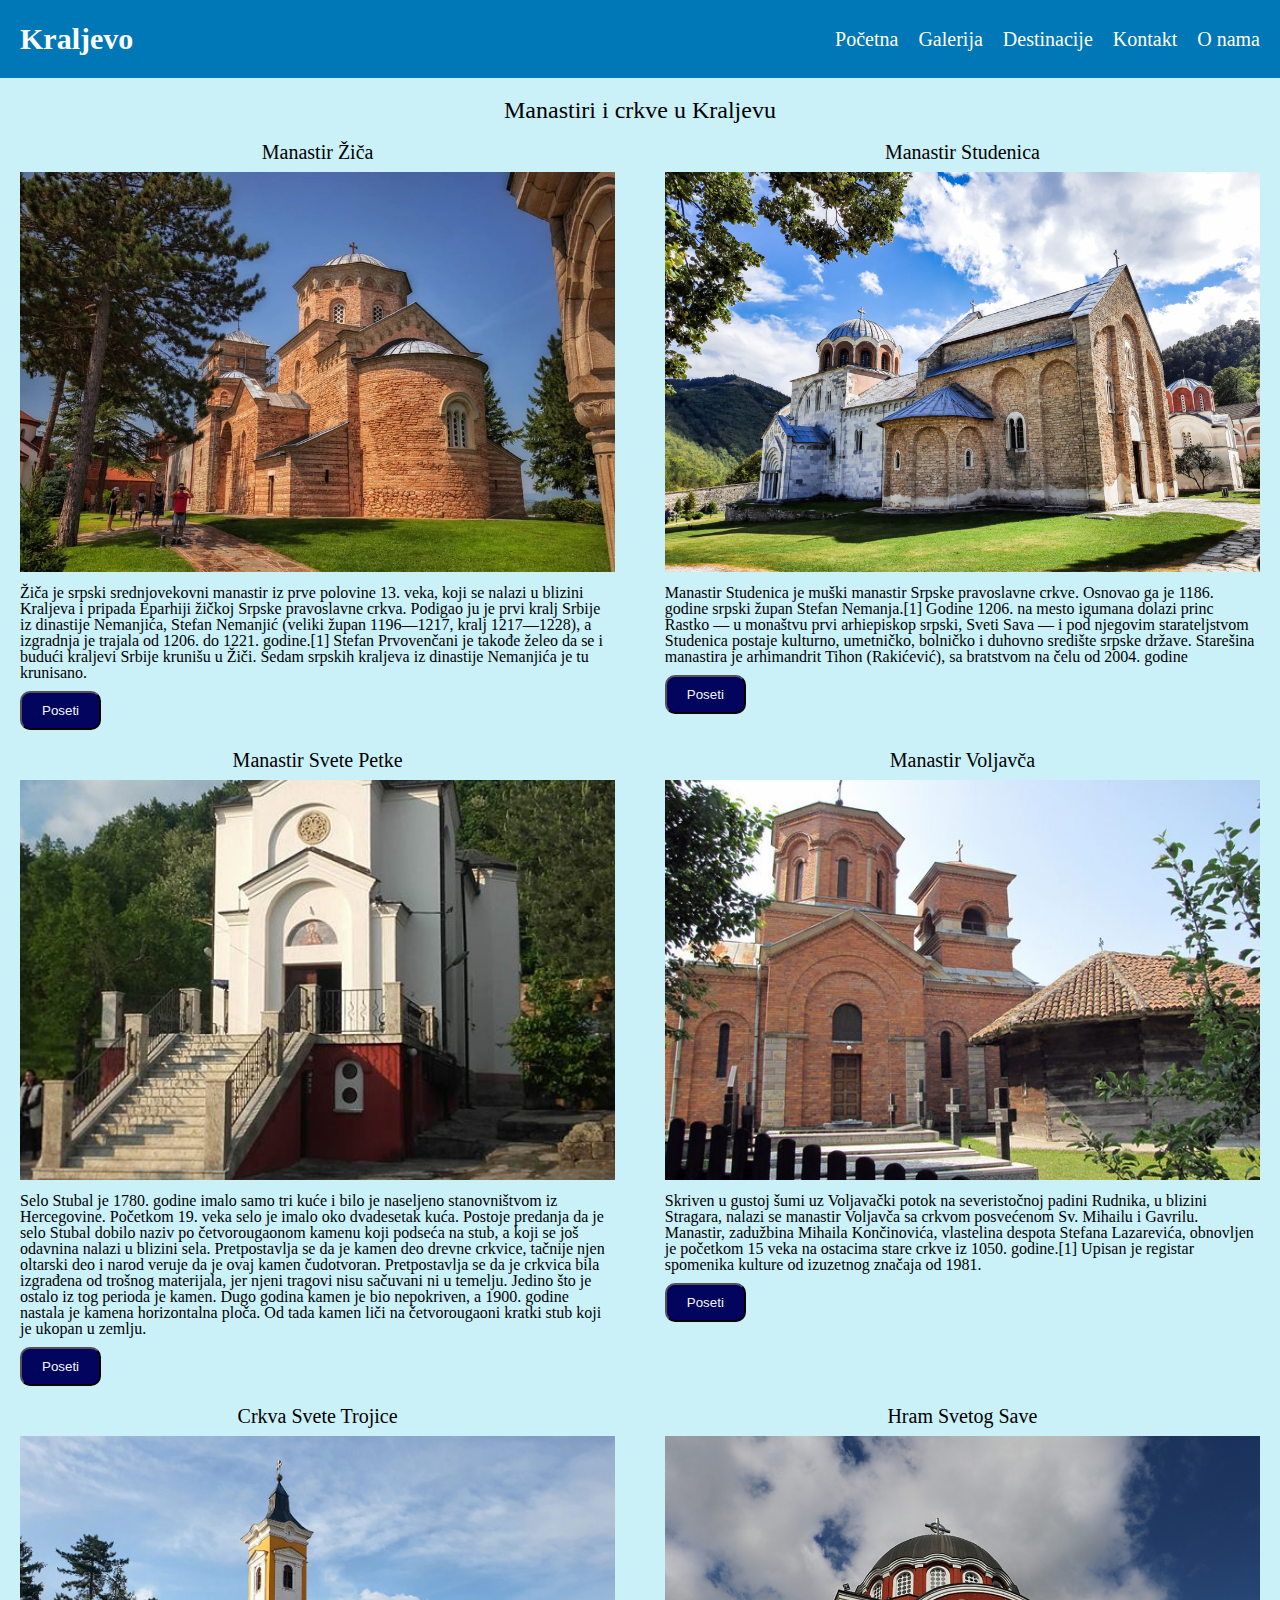
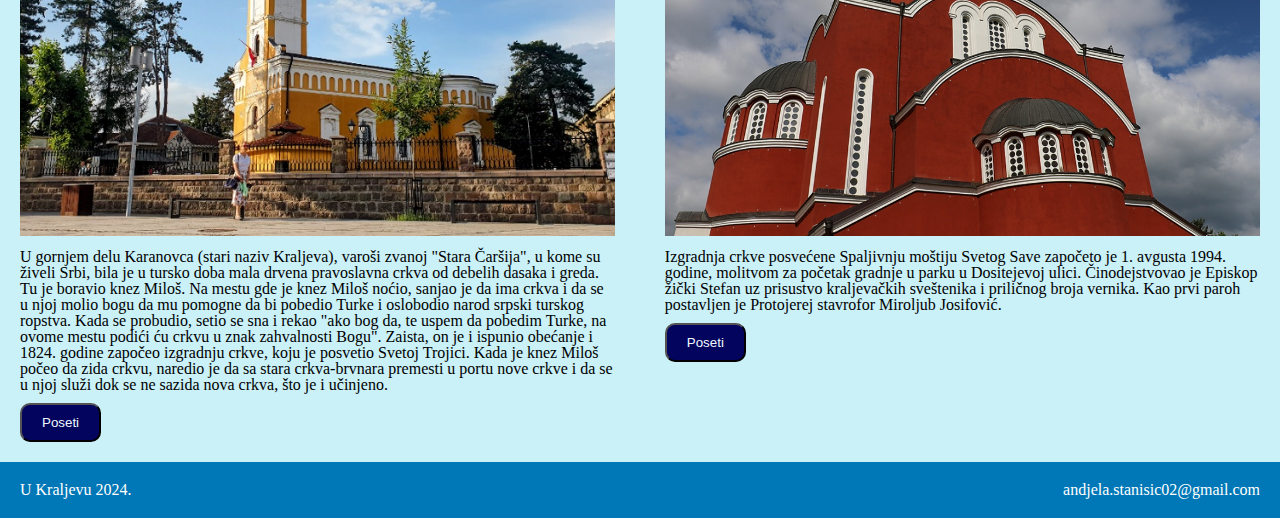
<file: andjelastanisic/index.html>
<!DOCTYPE html>
<html lang="en">
  <head>
    <meta charset="UTF-8" />
    <meta http-equiv="X-UA-Compatible" content="IE=edge" />
    <meta name="viewport" content="width=device-width, initial-scale=1.0" />
    <title>Moje mesto</title>
    <link rel="stylesheet" href="./css/reset.css" />
    <link rel="stylesheet" href="./css/nav.css" />
    <link rel="stylesheet" href="./css/main.css" />
    <link rel="stylesheet" href="./css/footer.css" />
  </head>

  <body>
    <nav>
      <a class="logo" href="index.html">Kraljevo</a>
      <ul>
        <li><a href="index.html">Početna</a></li>
        <li><a href="./galerija.html">Galerija</a></li>
        <li><a href="./destinacije.html">Destinacije</a></li>
        <li><a href="./kontakt.html">Kontakt</a></li>
        <li><a href="./onama.html">O nama</a></li>
      </ul>
    </nav>

    <main>
      <h1>Manastiri i crkve u Kraljevu</h1>

      <div class="cards-wrapper">
        <div class="card">
          <h2>Manastir Žiča</h2>
          <img src="./img/Zica.jpg" alt="Manastir Žiča" />
          <p>
            Žiča je srpski srednjovekovni manastir iz prve polovine 13. veka,
            koji se nalazi u blizini Kraljeva i pripada Eparhiji žičkoj Srpske
            pravoslavne crkva. Podigao ju je prvi kralj Srbije iz dinastije
            Nemanjića, Stefan Nemanjić (veliki župan 1196—1217, kralj
            1217—1228), a izgradnja je trajala od 1206. do 1221. godine.[1]
            Stefan Prvovenčani je takođe želeo da se i budući kraljevi Srbije
            krunišu u Žiči. Sedam srpskih kraljeva iz dinastije Nemanjića je tu
            krunisano.
          </p>
          <button>Poseti</button>
        </div>

        <div class="card">
          <h2>Manastir Studenica</h2>
          <img src="./img/Studenica.jpg" alt="Manastir Studenica" />
          <p>
            Manastir Studenica je muški manastir Srpske pravoslavne crkve.
            Osnovao ga je 1186. godine srpski župan Stefan Nemanja.[1] Godine
            1206. na mesto igumana dolazi princ Rastko — u monaštvu prvi
            arhiepiskop srpski, Sveti Sava — i pod njegovim starateljstvom
            Studenica postaje kulturno, umetničko, bolničko i duhovno središte
            srpske države. Starešina manastira je arhimandrit Tihon (Rakićević),
            sa bratstvom na čelu od 2004. godine
          </p>
          <button>Poseti</button>
        </div>

        <div class="card">
          <h2>Manastir Svete Petke</h2>
          <img src="./img/Sveta Petka.jpg" alt="Manastir Svete Petke" />
          <p>
            Selo Stubal je 1780. godine imalo samo tri kuće i bilo je naseljeno
            stanovništvom iz Hercegovine. Početkom 19. veka selo je imalo oko
            dvadesetak kuća. Postoje predanja da je selo Stubal dobilo naziv po
            četvorougaonom kamenu koji podseća na stub, a koji se još odavnina
            nalazi u blizini sela. Pretpostavlja se da je kamen deo drevne
            crkvice, tačnije njen oltarski deo i narod veruje da je ovaj kamen
            čudotvoran. Pretpostavlja se da je crkvica bila izgrađena od trošnog
            materijala, jer njeni tragovi nisu sačuvani ni u temelju. Jedino što
            je ostalo iz tog perioda je kamen. Dugo godina kamen je bio
            nepokriven, a 1900. godine nastala je kamena horizontalna ploča. Od
            tada kamen liči na četvorougaoni kratki stub koji je ukopan u
            zemlju.
          </p>
          <button>Poseti</button>
        </div>

        <div class="card">
          <h2>Manastir Voljavča</h2>
          <img src="./img/Voljavca.jpg" alt="Manastir Voljavča" />
          <p>
            Skriven u gustoj šumi uz Voljavački potok na severistočnoj padini
            Rudnika, u blizini Stragara, nalazi se manastir Voljavča sa crkvom
            posvećenom Sv. Mihailu i Gavrilu. Manastir, zadužbina Mihaila
            Končinovića, vlastelina despota Stefana Lazarevića, obnovljen je
            početkom 15 veka na ostacima stare crkve iz 1050. godine.[1] Upisan
            je registar spomenika kulture od izuzetnog značaja od 1981.
          </p>
          <button>Poseti</button>
        </div>

        <div class="card">
          <h2>Crkva Svete Trojice</h2>
          <img src="./img/Svete Trojice.jpg" alt="Crkva Svete Trojice" />
          <p>
            U gornjem delu Karanovca (stari naziv Kraljeva), varoši zvanoj
            "Stara Čaršija", u kome su živeli Srbi, bila je u tursko doba mala
            drvena pravoslavna crkva od debelih dasaka i greda. Tu je boravio
            knez Miloš. Na mestu gde je knez Miloš noćio, sanjao je da ima crkva
            i da se u njoj molio bogu da mu pomogne da bi pobedio Turke i
            oslobodio narod srpski turskog ropstva. Kada se probudio, setio se
            sna i rekao "ako bog da, te uspem da pobedim Turke, na ovome mestu
            podići ću crkvu u znak zahvalnosti Bogu". Zaista, on je i ispunio
            obećanje i 1824. godine započeo izgradnju crkve, koju je posvetio
            Svetoj Trojici. Kada je knez Miloš počeo da zida crkvu, naredio je
            da sa stara crkva-brvnara premesti u portu nove crkve i da se u njoj
            služi dok se ne sazida nova crkva, što je i učinjeno.
          </p>
          <button>Poseti</button>
        </div>

        <div class="card">
          <h2>Hram Svetog Save</h2>
          <img src="./img/hram SVetog Save.jpg" alt="Hram Svetog Save" />
          <p>
            Izgradnja crkve posvećene Spaljivnju moštiju Svetog Save započeto je
            1. avgusta 1994. godine, molitvom za početak gradnje u parku u
            Dositejevoj ulici. Činodejstvovao je Episkop žički Stefan uz
            prisustvo kraljevačkih sveštenika i priličnog broja vernika. Kao
            prvi paroh postavljen je Protojerej stavrofor Miroljub Josifović.
          </p>
          <button>Poseti</button>
        </div>
      </div>
    </main>

    <footer>
      U Kraljevu 2024.
      <a href="mailto:andjela.stanisic02@gmail.com"
        >andjela.stanisic02@gmail.com</a
      >
    </footer>
  </body>
</html>
</file>
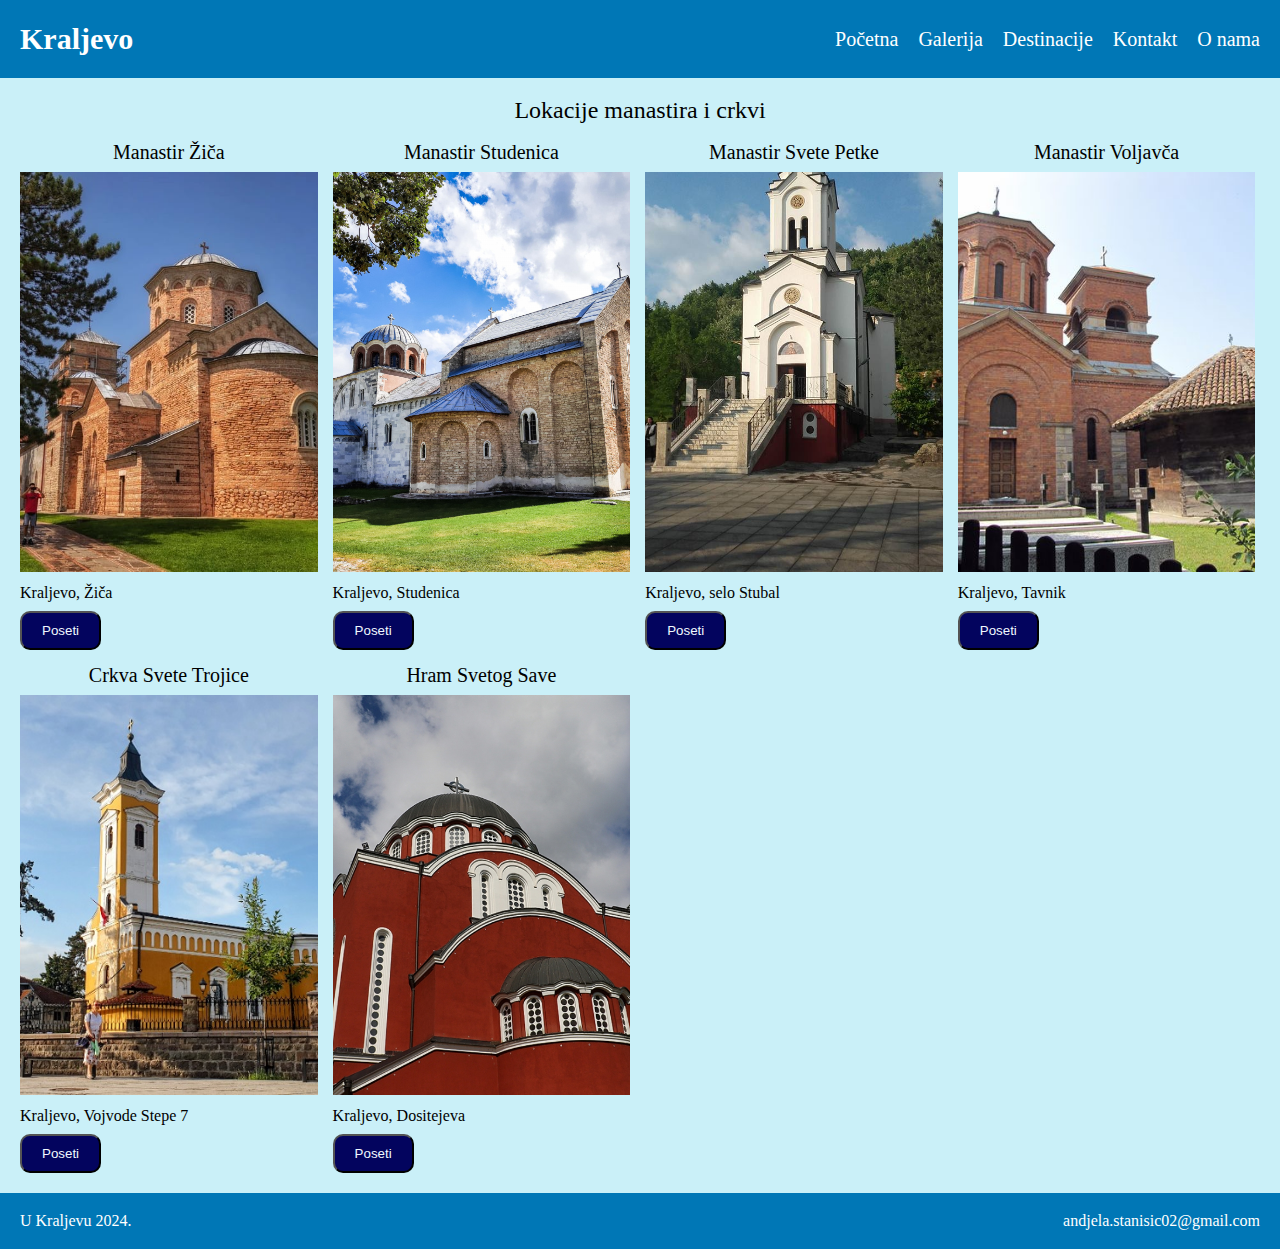
<file: andjelastanisic/destinacije.html>
<!DOCTYPE html>
<html lang="en">
  <head>
    <meta charset="UTF-8" />
    <meta http-equiv="X-UA-Compatible" content="IE=edge" />
    <meta name="viewport" content="width=device-width, initial-scale=1.0" />
    <title>Destinacije</title>
    <link rel="stylesheet" href="./css/reset.css" />
    <link rel="stylesheet" href="./css/nav.css" />
    <link rel="stylesheet" href="./css/main.css" />
    <link rel="stylesheet" href="./css/footer.css" />
    <link rel="stylesheet" href="./css/destinacije.css" />
  </head>

  <body>
    <nav>
      <a class="logo" href="index.html">Kraljevo</a>
      <ul>
        <li><a href="index.html">Početna</a></li>
        <li><a href="./galerija.html">Galerija</a></li>
        <li><a href="./destinacije.html">Destinacije</a></li>
        <li><a href="./kontakt.html">Kontakt</a></li>
        <li><a href="./onama.html">O nama</a></li>
      </ul>
    </nav>

    <main>
      <h1>Lokacije manastira i crkvi</h1>

      <div class="cards-wrapper">
        <div class="card">
          <h2>Manastir Žiča</h2>
          <img src="./img/Zica.jpg" alt="Manastir Žiča" />
          <p>Kraljevo, Žiča</p>
          <button>Poseti</button>
        </div>

        <div class="card">
          <h2>Manastir Studenica</h2>
          <img src="./img/Studenica.jpg" alt="Manastir Studenica" />
          <p>Kraljevo, Studenica</p>
          <button>Poseti</button>
        </div>

        <div class="card">
          <h2>Manastir Svete Petke</h2>
          <img src="./img/Sveta Petka.jpg" alt="Manastir Svete Petke" />
          <p>Kraljevo, selo Stubal</p>
          <button>Poseti</button>
        </div>

        <div class="card">
          <h2>Manastir Voljavča</h2>
          <img src="./img/Voljavca.jpg" alt="Manastir Voljavča" />
          <p>Kraljevo, Tavnik</p>
          <button>Poseti</button>
        </div>

        <div class="card">
          <h2>Crkva Svete Trojice</h2>
          <img src="./img/Svete Trojice.jpg" alt="Crkva Svete Trojice" />
          <p>Kraljevo, Vojvode Stepe 7</p>
          <button>Poseti</button>
        </div>

        <div class="card">
          <h2>Hram Svetog Save</h2>
          <img src="./img/hram SVetog Save.jpg" alt="Hram Svetog Save" />
          <p>Kraljevo, Dositejeva</p>
          <button>Poseti</button>
        </div>
      </div>
    </main>

    <footer>
      U Kraljevu 2024.
      <a href="mailto:andjela.stanisic02@gmail.com"
        >andjela.stanisic02@gmail.com</a
      >
    </footer>
  </body>
</html>
</file>
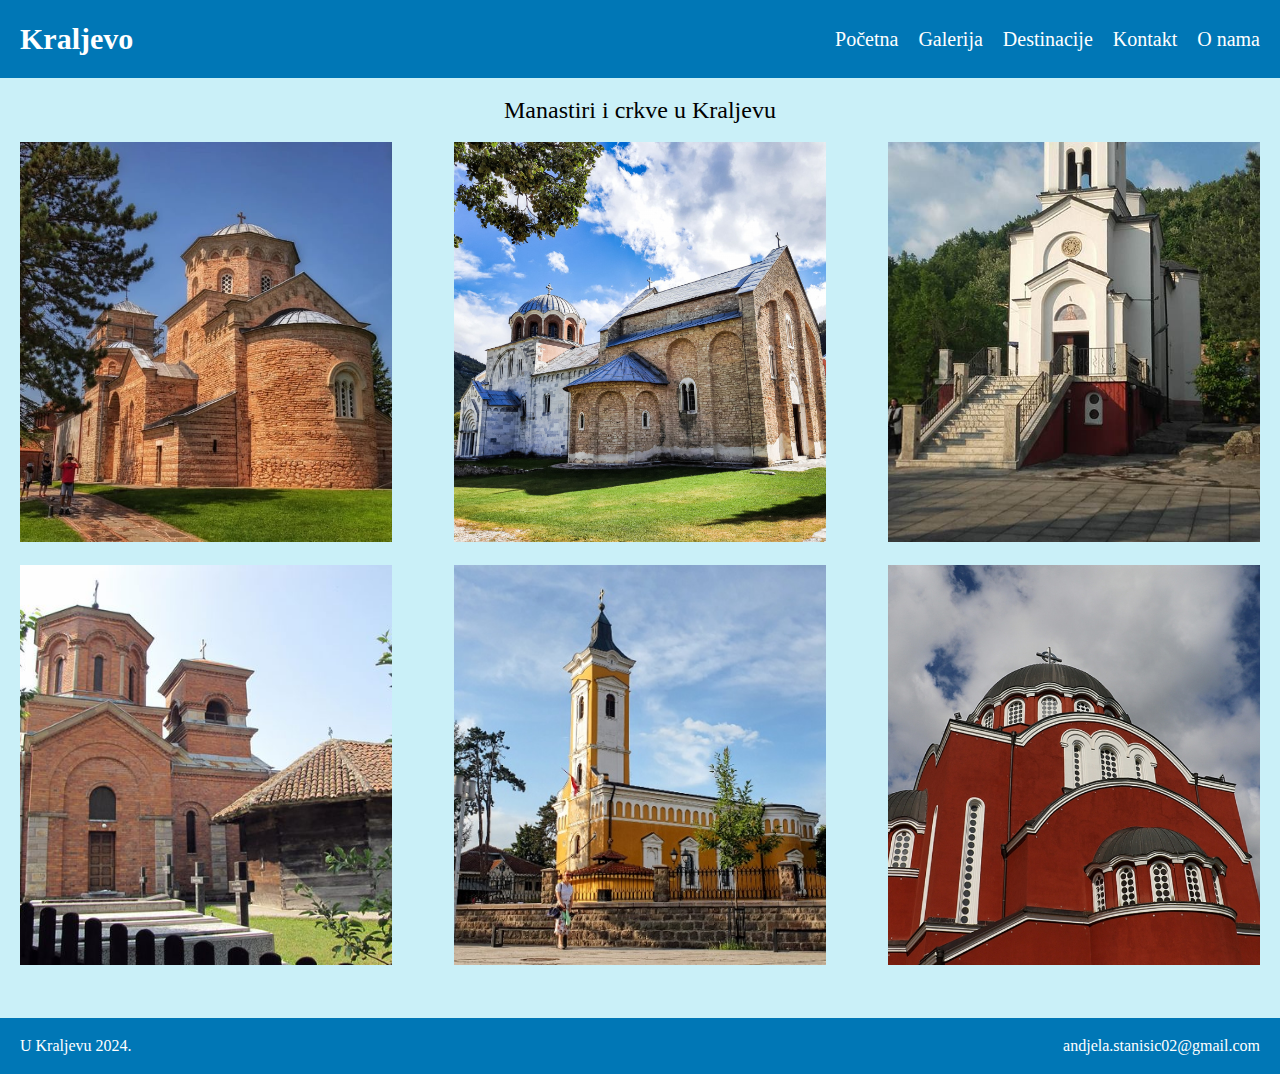
<file: andjelastanisic/galerija.html>
<!DOCTYPE html>
<html lang="en">
  <head>
    <meta charset="UTF-8" />
    <meta http-equiv="X-UA-Compatible" content="IE=edge" />
    <meta name="viewport" content="width=device-width, initial-scale=1.0" />
    <title>Galerija</title>
    <link rel="stylesheet" href="./css/reset.css" />
    <link rel="stylesheet" href="./css/nav.css" />
    <link rel="stylesheet" href="./css/main.css" />
    <link rel="stylesheet" href="./css/footer.css" />
    <link rel="stylesheet" href="./css/galerija.css" />
  </head>

  <body>
    <nav>
      <a class="logo" href="index.html">Kraljevo</a>
      <ul>
        <li><a href="index.html">Početna</a></li>
        <li><a href="./galerija.html">Galerija</a></li>
        <li><a href="./destinacije.html">Destinacije</a></li>
        <li><a href="./kontakt.html">Kontakt</a></li>
        <li><a href="./onama.html">O nama</a></li>
      </ul>
    </nav>

    <main>
      <h1>Manastiri i crkve u Kraljevu</h1>

      <div class="cards-wrapper">
        <div class="card">
          <img src="./img/Zica.jpg" alt="Manastir Žiča" />
        </div>

        <div class="card">
          <img src="./img/Studenica.jpg" alt="Manastir Studenica" />
        </div>

        <div class="card">
          <img src="./img/Sveta Petka.jpg" alt="Manastir Svete Petke" />
        </div>

        <div class="card">
          <img src="./img/Voljavca.jpg" alt="Manastir Voljavča" />
        </div>

        <div class="card">
          <img src="./img/Svete Trojice.jpg" alt="Crkva Svete Trojice" />
        </div>

        <div class="card">
          <img src="./img/hram SVetog Save.jpg" alt="Hram Svetog Save" />
        </div>
      </div>
    </main>

    <footer>
      U Kraljevu 2024.
      <a href="mailto:andjela.stanisic02@gmail.com"
        >andjela.stanisic02@gmail.com</a
      >
    </footer>
  </body>
</html>
</file>
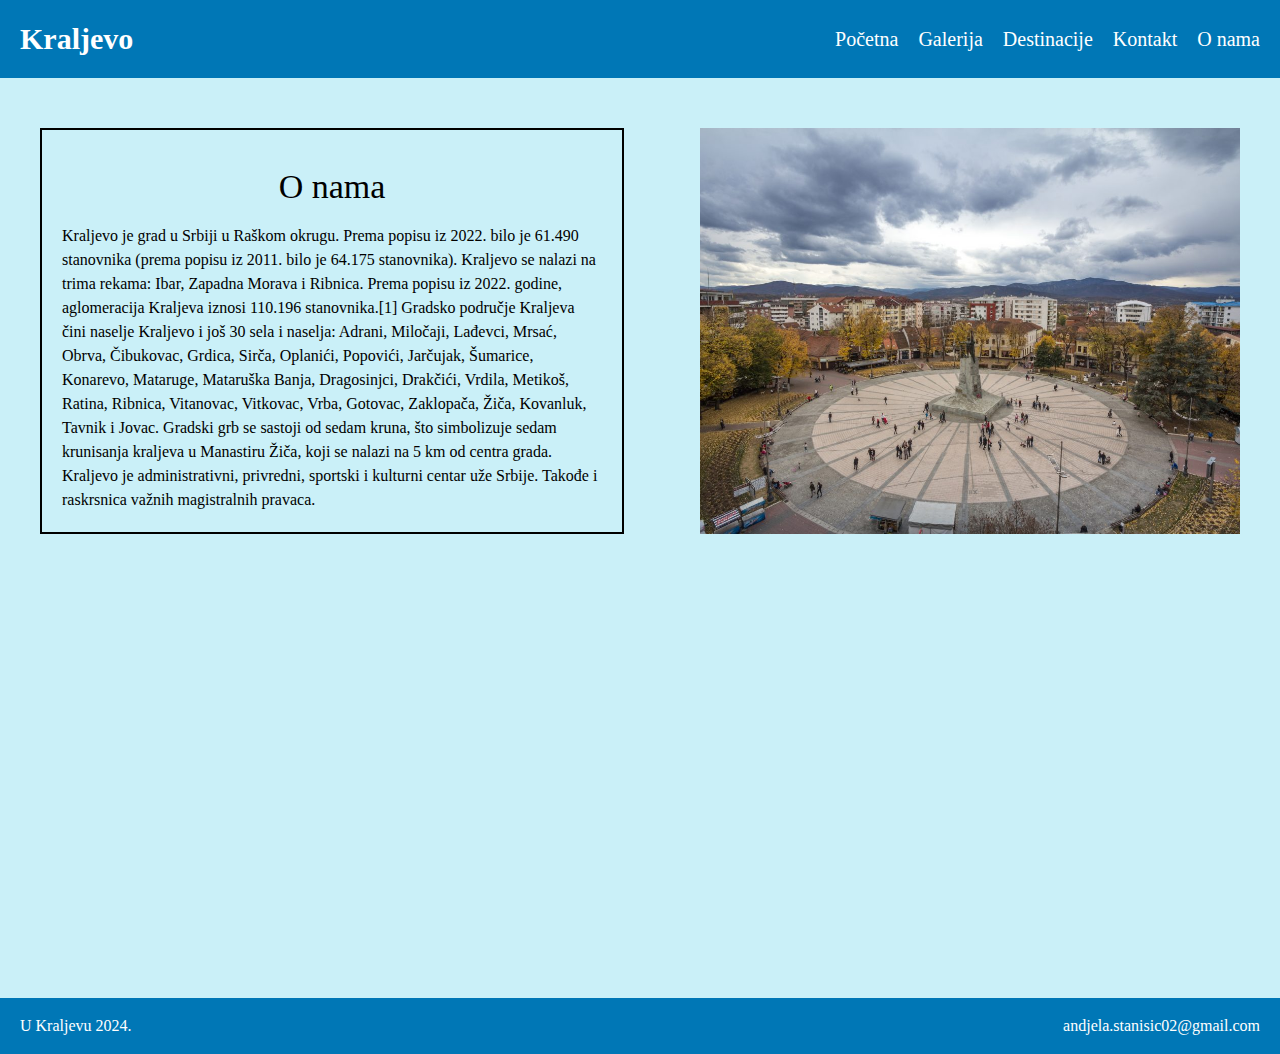
<file: andjelastanisic/onama.html>
<!DOCTYPE html>
<html lang="en">
  <head>
    <meta charset="UTF-8" />
    <meta http-equiv="X-UA-Compatible" content="IE=edge" />
    <meta name="viewport" content="width=device-width, initial-scale=1.0" />
    <title>Moje mesto</title>
    <link rel="stylesheet" href="./css/reset.css" />
    <link rel="stylesheet" href="./css/nav.css" />
    <link rel="stylesheet" href="./css/main.css" />
    <link rel="stylesheet" href="./css/footer.css" />
    <link rel="stylesheet" href="./css/onama.css" />
  </head>

  <body>
    <nav>
      <a class="logo" href="index.html">Kraljevo</a>
      <ul>
        <li><a href="index.html">Početna</a></li>
        <li><a href="./galerija.html">Galerija</a></li>
        <li><a href="./destinacije.html">Destinacije</a></li>
        <li><a href="./kontakt.html">Kontakt</a></li>
        <li><a href="./onama.html">O nama</a></li>
      </ul>
    </nav>

    <main>
      <div class="wrapper">
        <div class="about-card">
          <h1>O nama</h1>
          <p>
            Kraljevo je grad u Srbiji u Raškom okrugu. Prema popisu iz 2022.
            bilo je 61.490 stanovnika (prema popisu iz 2011. bilo je 64.175
            stanovnika). Kraljevo se nalazi na trima rekama: Ibar, Zapadna
            Morava i Ribnica. Prema popisu iz 2022. godine, aglomeracija
            Kraljeva iznosi 110.196 stanovnika.[1] Gradsko područje Kraljeva
            čini naselje Kraljevo i još 30 sela i naselja: Adrani, Miločaji,
            Lađevci, Mrsać, Obrva, Čibukovac, Grdica, Sirča, Oplanići, Popovići,
            Jarčujak, Šumarice, Konarevo, Mataruge, Mataruška Banja,
            Dragosinjci, Drakčići, Vrdila, Metikoš, Ratina, Ribnica, Vitanovac,
            Vitkovac, Vrba, Gotovac, Zaklopača, Žiča, Kovanluk, Tavnik i Jovac.
            Gradski grb se sastoji od sedam kruna, što simbolizuje sedam
            krunisanja kraljeva u Manastiru Žiča, koji se nalazi na 5 km od
            centra grada. Kraljevo je administrativni, privredni, sportski i
            kulturni centar uže Srbije. Takođe i raskrsnica važnih magistralnih
            pravaca.
          </p>
        </div>

        <img class="about-img" src="./img/kraljevo.jpg" alt="kraljevo" />
      </div>
    </main>

    <footer>
      U Kraljevu 2024.
      <a href="mailto:andjela.stanisic02@gmail.com"
        >andjela.stanisic02@gmail.com</a
      >
    </footer>
  </body>
</html>
</file>
<file: andjelastanisic/css/nav.css>
nav {
  display: flex;
  gap: 10px;
  justify-content: space-between;
  align-items: center;
  background-color: #0077b6;
  padding: 24px 20px;
}

ul {
  display: flex;
  gap: 20px;
  font-size: 20px;
  flex-wrap: wrap;
}

.logo {
  font-size: 30px;
  font-weight: 600;
}

nav a {
  color: white;
}
</file>
<file: andjelastanisic/css/main.css>
body {
  background-color: #caf0f8;
}

main {
  padding: 0 20px 0 20px;
  min-height: 100vh;
}

h1 {
  font-size: 24px;
  text-align: center;
  margin: 20px 0 20px 0;
}

.cards-wrapper {
  display: flex;
  flex-wrap: wrap;
  justify-content: space-between;
  gap: 20px;
}

.card {
  width: 48%;
}

.card h2 {
  font-size: 20px;
  margin-bottom: 10px;
  text-align: center;
}

.card img {
  width: 100%;
  height: 400px;
  object-fit: cover;
}

.card p {
  margin-top: 10px;
  margin-bottom: 10px;
}

.card button {
  background-color: #03045e;
  color: aliceblue;
  padding: 10px 20px;
  border-radius: 10px;
  cursor: pointer;
  transition: all 0.5s;
}

.card button:hover {
  background-color: #00b4d8;
}

@media only screen and (max-width: 600px) {
  .card {
    width: 100%;
  }
}
</file>
<file: andjelastanisic/css/footer.css>
footer {
  background-color: #0077b6;
  padding: 20px;
  color: white;
  text-align: center;
  display: flex;
  justify-content: space-between;
  margin-top: 20px;
}

footer a {
  color: white;
}
</file>
<file: andjelastanisic/css/destinacije.css>
.cards-wrapper {
  justify-content: start;
  gap: 15px;
}
.card {
  width: 24%;
}
@media only screen and (max-width: 700px) {
  .card {
    width: 100%;
  }
}
</file>
<file: andjelastanisic/css/galerija.css>
.card {
  width: 30%;
}
.card img:hover {
  transform: translate3d(10px, 0px, 20px);
  box-shadow: 0px 0px 10px rgba(0, 0, 0, 0.8);
}
@media only screen and (max-width: 700px) {
  .card {
    width: 100%;
  }
}
</file>
<file: andjelastanisic/css/onama.css>
.wrapper {
  display: flex;
  padding: 50px 20px;
  justify-content: space-between;
  gap: 10px;
}

.about-card {
  width: 45%;
  border: 2px black solid;
  padding: 20px;
}

.about-card h1 {
  font-size: 34px;
}

.about-card p {
  line-height: 1.5;
}

.about-img {
  width: 45%;
  object-fit: cover;
}

@media only screen and (max-width: 600px) {
  .wrapper {
    flex-direction: column;
  }

  .about-card {
    width: 100%;
  }
  .about-img {
    width: 100%;
  }
}
</file>
